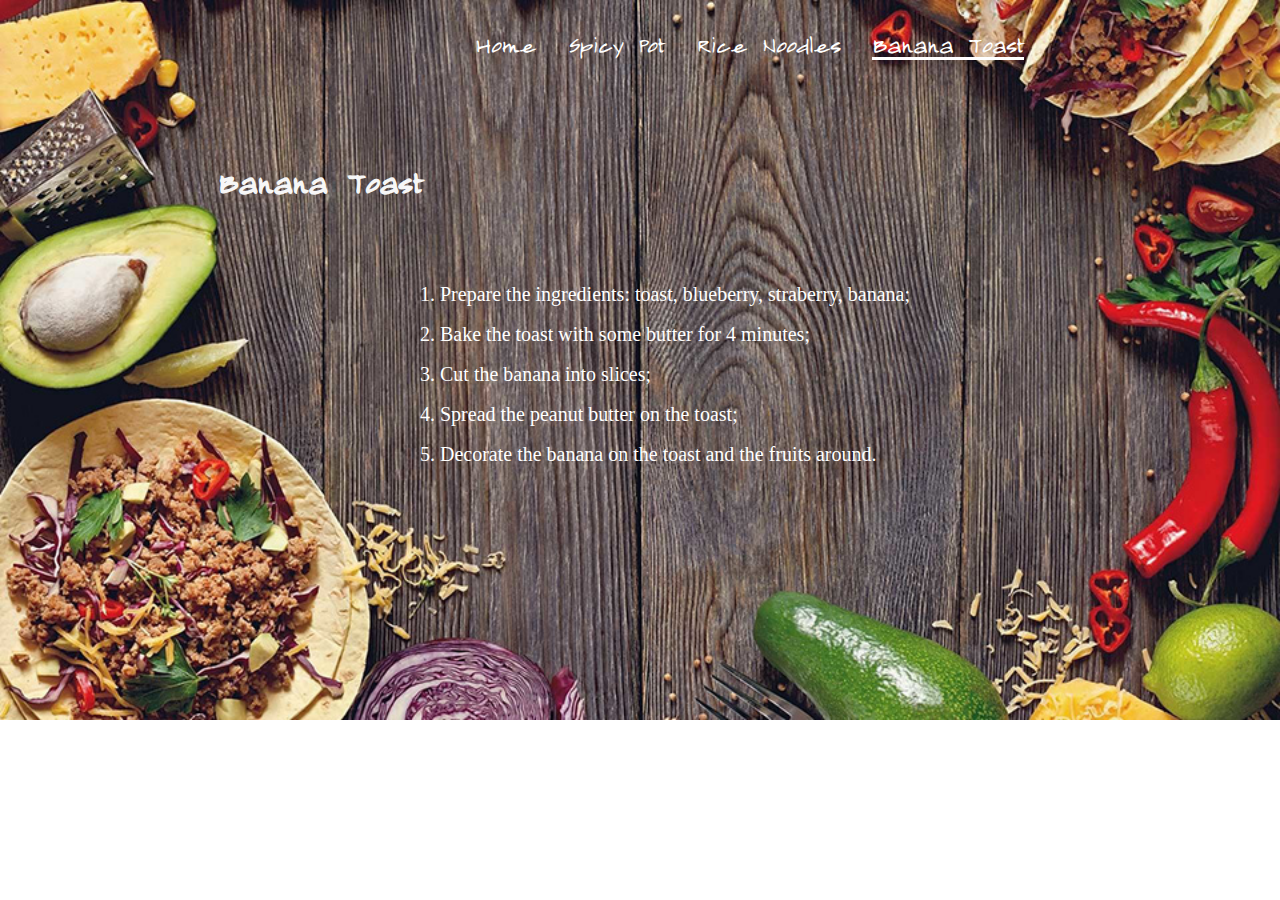
<file: jin.mia/recipes/bananatoast.html>
<!DOCTYPE html>
<html>
<title>Spicy Pot</title>
<head>
	<link href="stylesheet.css" rel="stylesheet">
	<link rel="preconnect" href="https://fonts.gstatic.com">
<link href="https://fonts.googleapis.com/css2?family=Long+Cang&display=swap" rel="stylesheet">
</head>

<style>
	body {
	margin:0;
	background-image: url('images/background1.jpg');
	background-repeat: no-repeat;
	background-size: cover;
}
	.topnav {
	overflow: hidden;
	position: relative;
	
}
.topnav a {
	float: right;
	display: block;
	color: #ffffff;
	font-size: 30px;
	padding: 14px 16px;
	text-decoration: none;
	font-family: 'Long Cang', cursive;
	
}
.topnav a:hover {
	color: #aed1af;
}

h2{
	font-family: 'Long Cang', cursive;
	font-size: 40px;
	text-align: center;
	width: 50%;
}
div {
	position: relative;
	padding-left: 400px;
	width: 50%;
	line-height: 2;

}

</style>

<body>

<div class="topnav">
	<a href="bananatoast.html" style="text-decoration: underline">Banana Toast</a>
	<a href="ricenoodles.html">Rice Noodles</a>
	<a href="spicypot.html">Spicy Pot</a>
	<a href="index.html">Home</a>
</div>

<h2>Banana Toast</h2>
<div>
	<ol>
    		<li>Prepare the ingredients: toast, blueberry, straberry, banana;</li>
            <li>Bake the toast with some butter for 4 minutes;</li>
            <li>Cut the banana into slices;</li>
            <li>Spread the peanut butter on the toast;</li>
            <li>Decorate the banana on the toast and the fruits around.</li>

        </ol>
</div>
</file>
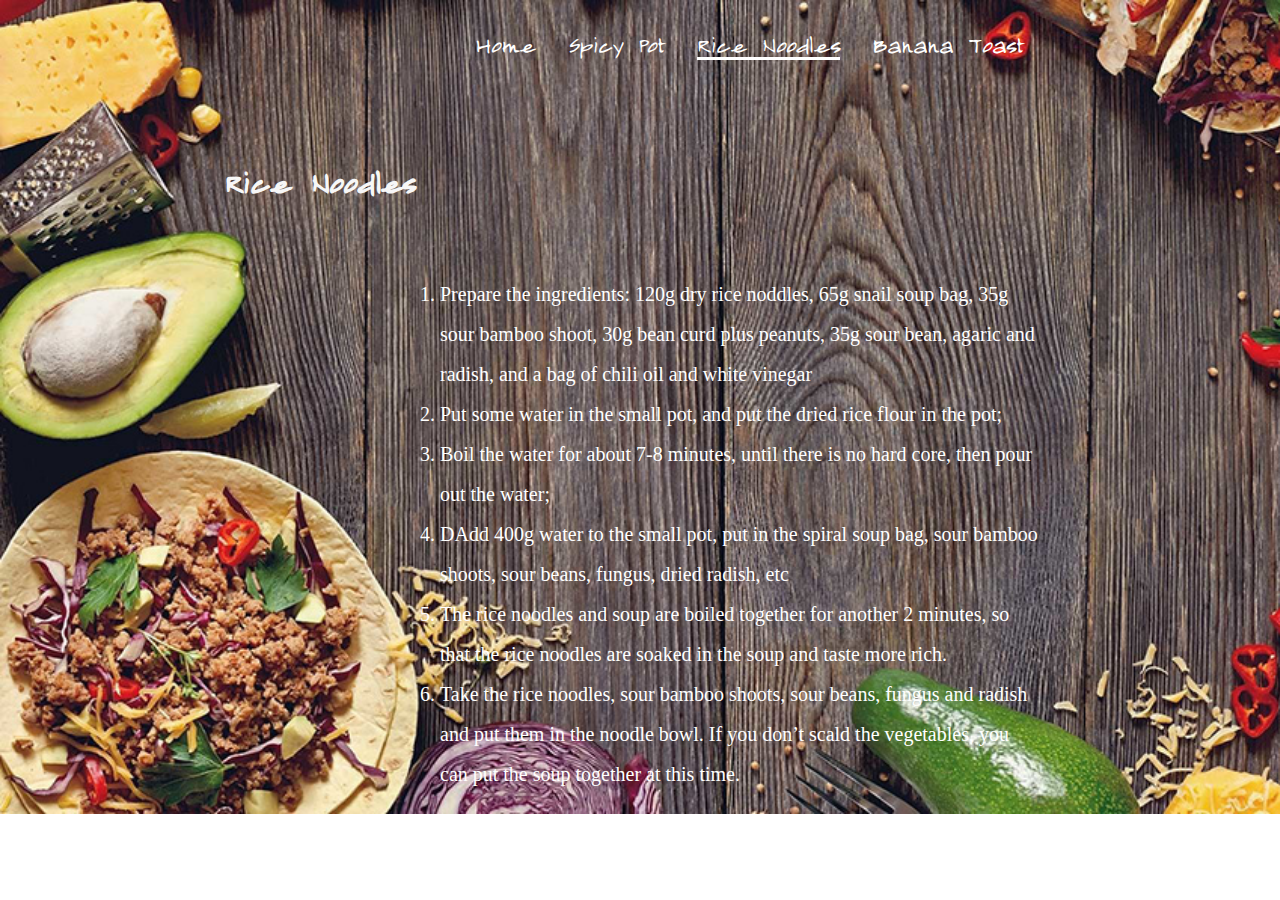
<file: jin.mia/recipes/ricenoodles.html>
<!DOCTYPE html>
<html>
<title>Spicy Pot</title>
<head>
	<link href="stylesheet.css" rel="stylesheet">
	<link rel="preconnect" href="https://fonts.gstatic.com">
<link href="https://fonts.googleapis.com/css2?family=Long+Cang&display=swap" rel="stylesheet">
</head>

<style>
	body {
	margin:0;
	background-image: url('images/background1.jpg');
	background-repeat: no-repeat;
	background-size: cover;
}
	.topnav {
	overflow: hidden;
	position: relative;
	
}
.topnav a {
	float: right;
	display: block;
	color: #ffffff;
	font-size: 30px;
	padding: 14px 16px;
	text-decoration: none;
	font-family: 'Long Cang', cursive;
	
}
.topnav a:hover {
	color: #aed1af;
}

h2{
	font-family: 'Long Cang', cursive;
	font-size: 40px;
	text-align: center;
	width: 50%;
}
div {
	position: relative;
	padding-left: 400px;
	width: 50%;
	line-height: 2;

}

</style>

<body>

<div class="topnav">
	<a href="bananatoast.html">Banana Toast</a>
	<a href="ricenoodles.html" style="text-decoration: underline">Rice Noodles</a>
	<a href="spicypot.html">Spicy Pot</a>
	<a href="index.html">Home</a>
</div>

<h2>Rice Noodles</h2>
<div>
	<ol>
			<li>Prepare the ingredients: 120g dry rice noddles, 65g snail soup bag, 35g sour bamboo shoot, 30g bean curd plus peanuts, 35g sour bean, agaric and radish, and a bag of chili oil and white vinegar</li>
            <li>Put some water in the small pot, and put the dried rice flour in the pot;</li>
            <li>Boil the water for about 7-8 minutes, until there is no hard core, then pour out the water;</li>
            <li>DAdd 400g water to the small pot, put in the spiral soup bag, sour bamboo shoots, sour beans, fungus, dried radish, etc</li>
            <li>The rice noodles and soup are boiled together for another 2 minutes, so that the rice noodles are soaked in the soup and taste more rich.</li>
            <li>Take the rice noodles, sour bamboo shoots, sour beans, fungus and radish and put them in the noodle bowl. If you don’t scald the vegetables, you can put the soup together at this time.</li>
        </ol>
</div>
</file>
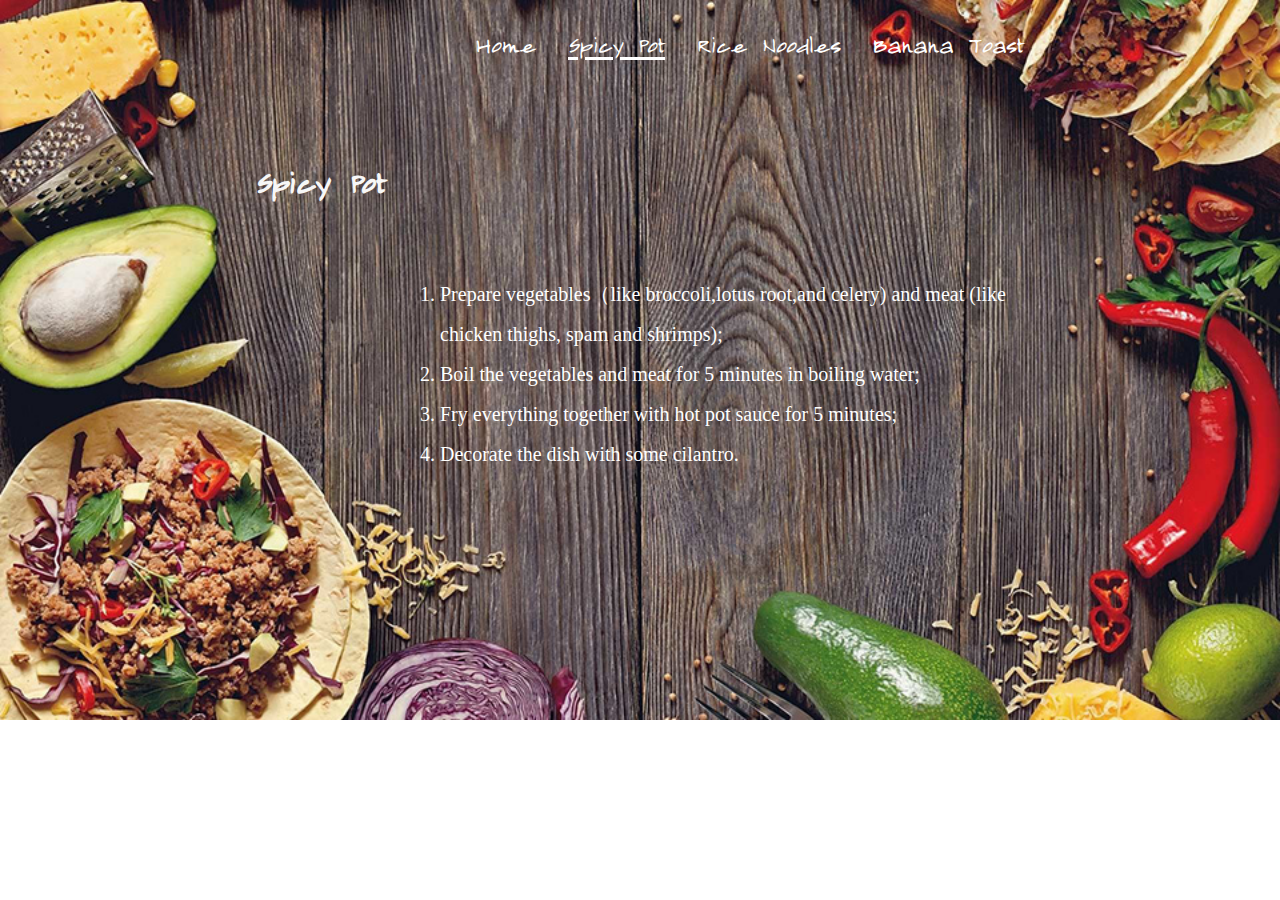
<file: jin.mia/recipes/spicypot.html>
<!DOCTYPE html>
<html>
<title>Spicy Pot</title>
<head>
	<link href="stylesheet.css" rel="stylesheet">
	<link rel="preconnect" href="https://fonts.gstatic.com">
<link href="https://fonts.googleapis.com/css2?family=Long+Cang&display=swap" rel="stylesheet">
</head>

<style>
	body {
	margin:0;
	background-image: url('images/background1.jpg');
	background-repeat: no-repeat;
	background-size: cover;
}
	.topnav {
	overflow: hidden;
	position: relative;
	
}
.topnav a {
	float: right;
	display: block;
	color: #ffffff;
	font-size: 30px;
	padding: 14px 16px;
	text-decoration: none;
	font-family: 'Long Cang', cursive;
	
}
.topnav a:hover {
	color: #aed1af;
}

h2{
	font-family: 'Long Cang', cursive;
	font-size: 40px;
	text-align: center;
	width: 50%;
}
div {
	position: relative;
	padding-left: 400px;
	width: 50%;
	line-height: 2;

}

</style>

<body>

<div class="topnav">
	<a href="bananatoast.html">Banana Toast</a>
	<a href="ricenoodles.html">Rice Noodles</a>
	<a href="spicypot.html" style="text-decoration: underline;">Spicy Pot</a>
	<a href="index.html">Home</a>
</div>

<h2>Spicy Pot</h2>
<div>
	<ol>
			<li>Prepare vegetables（like broccoli,lotus root,and celery) and meat (like chicken thighs, spam and shrimps);</li>
            <li>Boil the vegetables and meat for 5 minutes in boiling water;</li>
            <li>Fry everything together with hot pot sauce for 5 minutes;</li>
            <li>Decorate the dish with some cilantro.</li>
        </ol>
</div>
</file>
<file: jin.mia/recipes/stylesheet.css>
<style>
* {
	box-sizing: border-box;
}
body {
	margin:0;
	background-image: url('images/background.png');
	background-repeat: no-repeat;
	background-size: cover;
}
.header {
    text-align: center;
    padding: 0px;
    color: #aed1af;
    font-size: 30px;
    font-family: 'Long Cang', cursive;
}

h2 {
	color: #f7f7f7;
	line-height: 3;
}
.topnav {
	overflow: hidden;
	
}
.topnav a {
	float: right;
	display: block;
	color: #ffffff;
	font-size: 30px;
	padding: 14px 16px;
	text-decoration: none;
	font-family: 'Long Cang', cursive;
}
.topnav a:hover {
	color: #aed1af;

}
.column {
	position: relative;
	float: left;
	width: 32%;
	padding: 10px;
}
.row:after {
	content:"";
	display: table;
	clear: both;
}

ul {
	list-style-type: none;
	line-height: 1.5;
	font-size: 25px;
}
ol{
	color: #ffffff;
	font-size:20px;
}

/*.container {
	position: relative;
	width: 32%;

}*/
.image {
  opacity: 1;
  display: block;
  width: 100%;
  height: auto;
  transition: .5s ease;
  backface-visibility: hidden;
}

.middle {
  transition: .5s ease;
  opacity: 0;
  position: absolute;
  top: 50%;
  left: 50%;
  transform: translate(-50%, -50%);
  text-align: center;
  cursor: pointer;

}


.container:hover .image {
  opacity: 0.5;
}

.container:hover .middle {
  opacity: 1;
}



.text {
  background-color: #aed1af ;
  color: white;
  font-size: 20px;
  padding: 14px 16px;
  font-family: 'Long Cang', cursive;

}
a {
	text-decoration: none;
}

</style>
</file>
